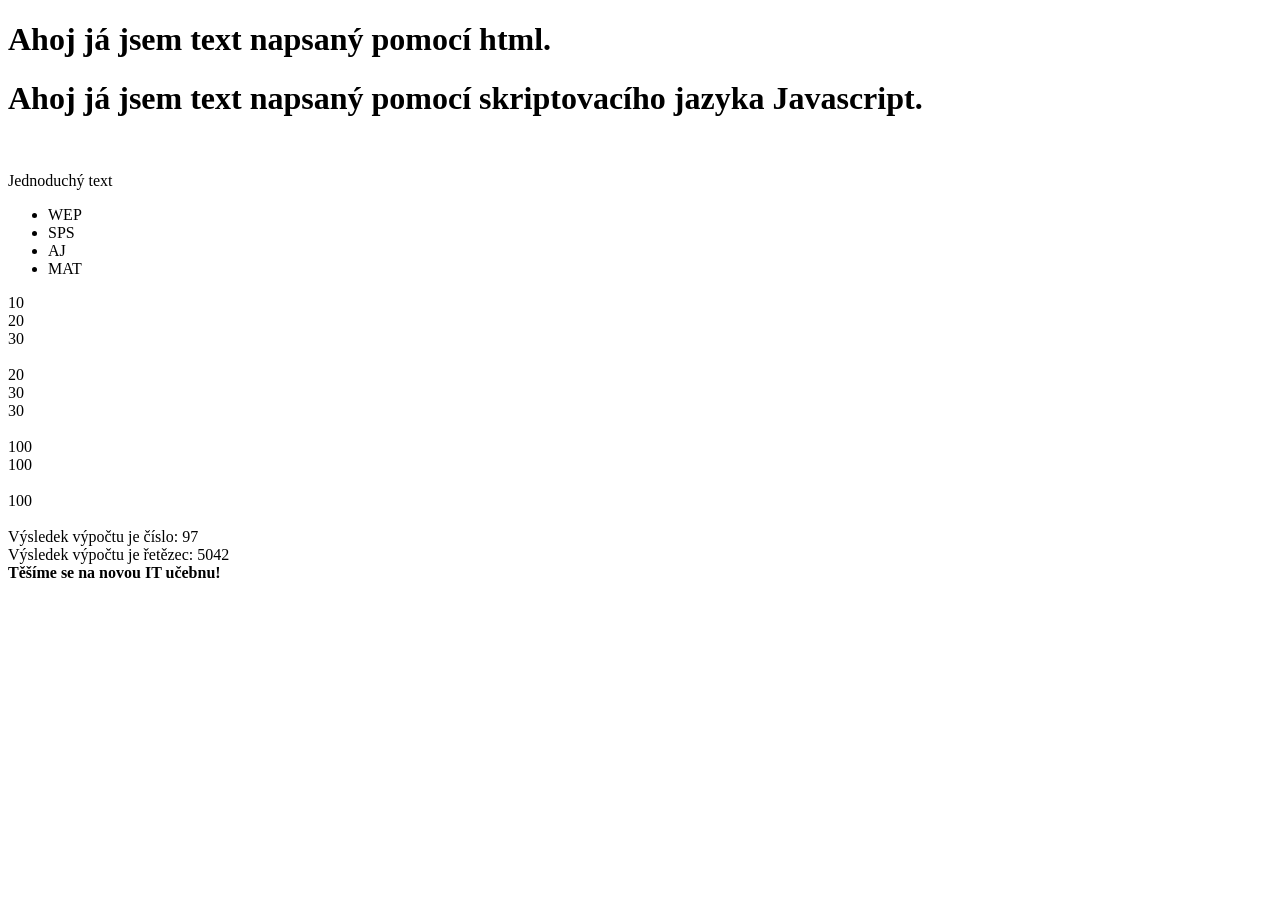
<file: web3/01_prace_promenne/index.html>
<!DOCTYPE html>
<html lang="en">
  <head>
    <meta charset="UTF-8" />
    <meta name="viewport" content="width=device-width, initial-scale=1.0" />
    <title>První script</title>
  </head>
  <body>
    <!--Nadpis napsaný pomocí HTML-->
    <h1>Ahoj já jsem text napsaný pomocí html.</h1>

    <!--Nadpis napsaný pomocí JS-->
    <script>
      document.write(
        "<h1>Ahoj já jsem text napsaný pomocí skriptovacího jazyka Javascript.</h1>"
      );
      document.write("<br />");
      document.write("<p>Jednoduchý text</p>");
      document.write(
        "<ul><li>WEP</li><li>SPS</li><li>AJ</li><li>MAT</li></ul>"
      );

      //Proměnná let je viditelná pouze uvnitř deklarovaného bloku - {}, lze měnit jejich hodnotu
      let promenaLet = 10;

      //Proměnná var je viditelná i mimo deklarovaný blok tj. vytvoří globální proměnnou - {}, lze měnit jejich hodnotu
      var promenaVar = 20;

      //Proměnná const je viditelná pouze uvnitř deklarovaného bloku - {}, nelze měnit její hodnotu
      const promenaConst = 30;

      document.write(promenaLet + "<br />");
      document.write(promenaVar + "<br />");
      document.write(promenaConst + "<br />");
      document.write("<br />");

      promenaLet += 10;
      promenaVar += 10;
      //promenaConst += 10; //Tohle nelze udělat - program zde padá

      document.write(promenaLet + "<br />");
      document.write(promenaVar + "<br />");
      document.write(promenaConst + "<br />");
      document.write("<br />");

      //Deklarovaný blok
      {
        let novaPromennaLet = 100;
        var novaPromennaVar = 100;

        document.write(novaPromennaLet + "<br />");
        document.write(novaPromennaVar + "<br />");
      }
      document.write("<br />");
      //document.write(novaPromennaLet + "<br />"); //Nelze vypsat narozdíl od novaPromennaVar
      document.write(novaPromennaVar + "<br />");
      document.write("<br />");

      //Bezpečnější varianta je let a const
      let a = 55;
      let b = 42;
      let vysledek = a + b;
      document.write("Výsledek výpočtu je číslo: " + vysledek + "<br />");

      //Bacha na proměnné v JS, může nastat situace, kdy jsou zvoleny špatně, typicky u formulářů.
      a = "50";
      vysledek = a + b;
      document.write("Výsledek výpočtu je řetězec: " + vysledek + "<br />");

      let retezec = "Těšíme se na novou IT učebnu!";
      document.write("<b>" + retezec + "</b><br />");
    </script>
  </body>
</html>
</file>
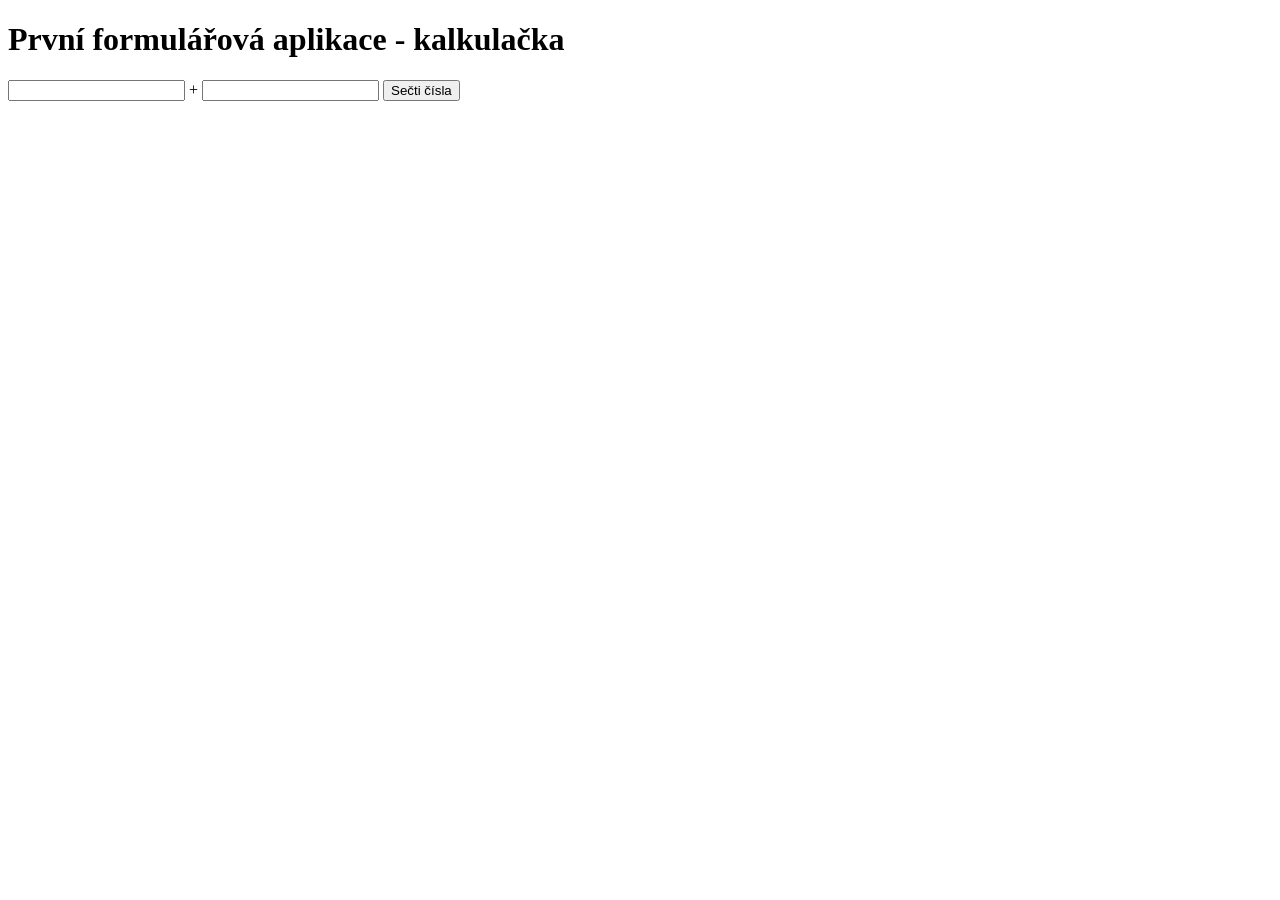
<file: web3/02_prace_vstupy/index.html>
<!DOCTYPE html>
<html lang="en">
  <head>
    <meta charset="UTF-8" />
    <meta name="viewport" content="width=device-width, initial-scale=1.0" />
    <title>Kalkulačka</title>
  </head>
  <body>
    <h1>První formulářová aplikace - kalkulačka</h1>
    <input type="text" id="number1" /> +
    <input type="text" id="number2" />
    <button id="button">Sečti čísla</button>
    <p id="result"></p>

    <!--Import scriptu-->
    <script src="./kalukacka.js"></script>
  </body>
</html>
</file>
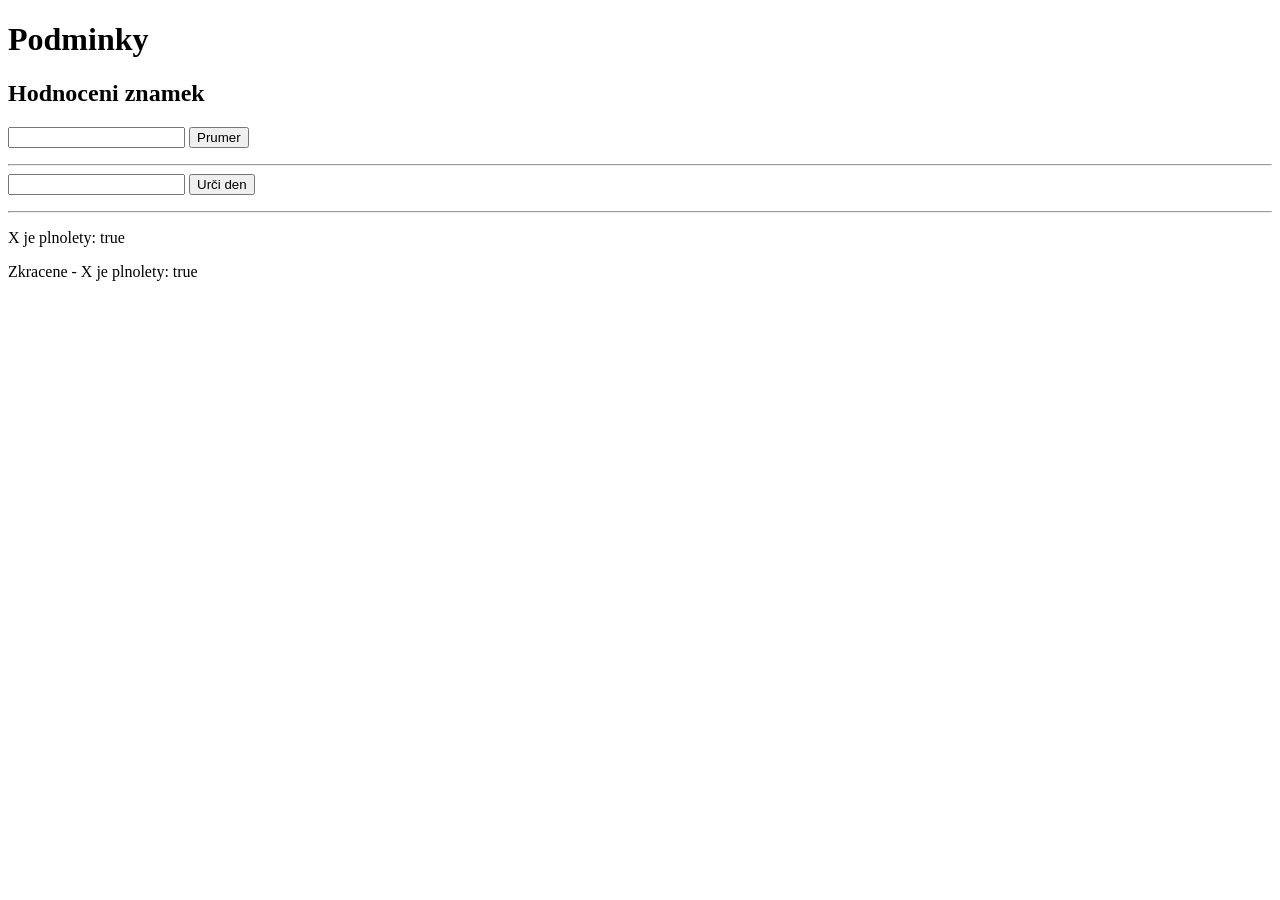
<file: web3/03_prace_podminky/index.html>
<!DOCTYPE html>
<html lang="en">
  <head>
    <meta charset="UTF-8" />
    <meta name="viewport" content="width=device-width, initial-scale=1.0" />
    <title>Podminky</title>
  </head>
  <body>
    <h1>Podminky</h1>
    <h2>Hodnoceni znamek</h2>
    <input type="text" id="inputAvg" />
    <button id="buttonAvg">Prumer</button>
    <p id="resultAvg"></p>

    <hr />
    <input type="text" id="inputWeek" />
    <button id="buttonWeek">Urči den</button>
    <p id="resultWeek"></p>

    <hr />
    <p id="longIf"></p>
    <p id="shortIf"></p>
    <script src="./podminky.js"></script>
  </body>
</html>
</file>
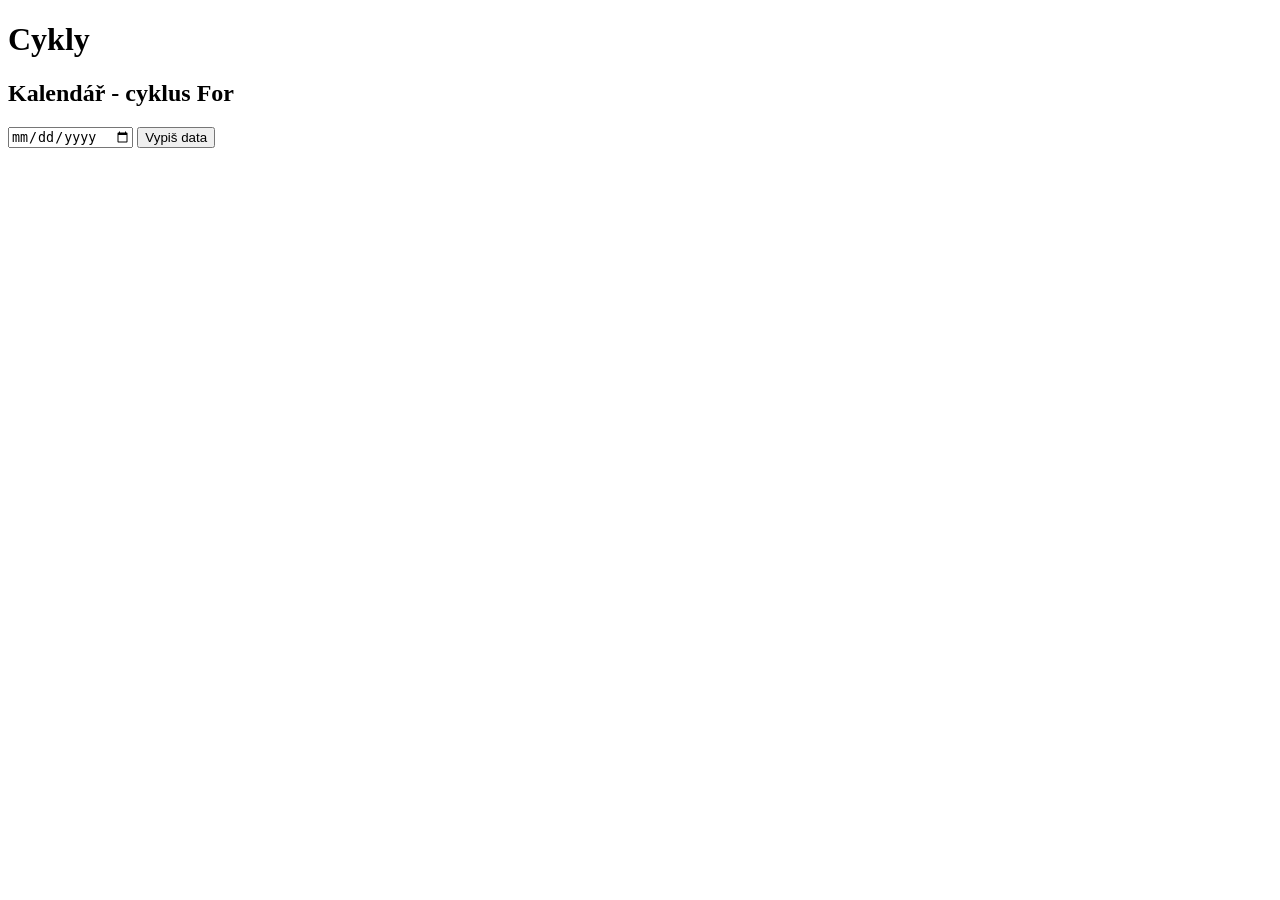
<file: web3/04_prace_cykly/index.html>
<!doctype html>
<html lang="en">
  <head>
    <meta charset="UTF-8" />
    <meta name="viewport" content="width=device-width, initial-scale=1.0" />
    <title>Cykly</title>
  </head>
  <body>
    <h1>Cykly</h1>
    <h2>Kalendář - cyklus For</h2>
    <input type="date" id="kalendar" />
    <button id="kalendarTlacitko">Vypiš data</button>
    <div id="vysledekKalendar"></div>
  </body>
  
  <script src="./kalendar.js"></script>
</html>
</file>
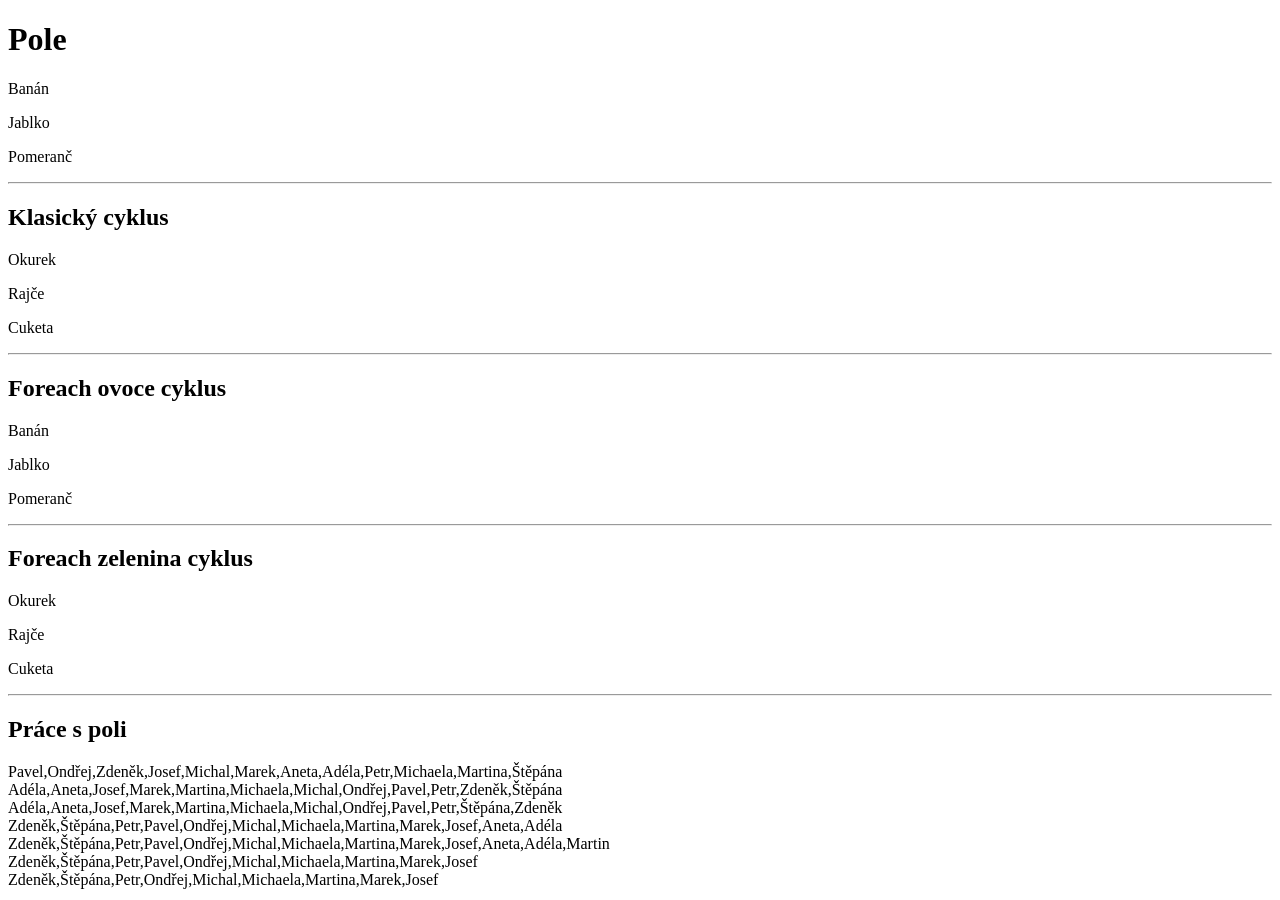
<file: web3/05_Pole/index.html>
<!doctype html>
<html lang="en">
  <head>
    <meta charset="UTF-8" />
    <meta name="viewport" content="width=device-width, initial-scale=1.0" />
    <title>Pole</title>
  </head>
  <body>
    <h1>Pole</h1>
    <div id="ovoce"></div>
    <hr />
    <h2>Klasický cyklus</h2>
    <div id="zelenina"></div>
    <hr />
    <h2>Foreach ovoce cyklus</h2>
    <div id="foreachOvoce"></div>
    <hr />
    <h2>Foreach zelenina cyklus</h2>
    <div id="foreachZelenina"></div>

    <hr />
    <h2>Práce s poli</h2>
    <div id="jmenaVypis"></div>
    <div id="jmenaSetrizena"></div>
    <div id="jmenaSetrizenaVCestine"></div>
    <div id="jmenaSetrizenaObracene"></div>
    <div id="vlozeniPrvku"></div>
    <div id="odstraneniPrvku"></div>
    <div id="odstraneniPrvkuNaIndexu"></div>
  </body>

  <script src="./pole.js"></script>
  <script src="./seznam.js"></script>
</html>
</file>
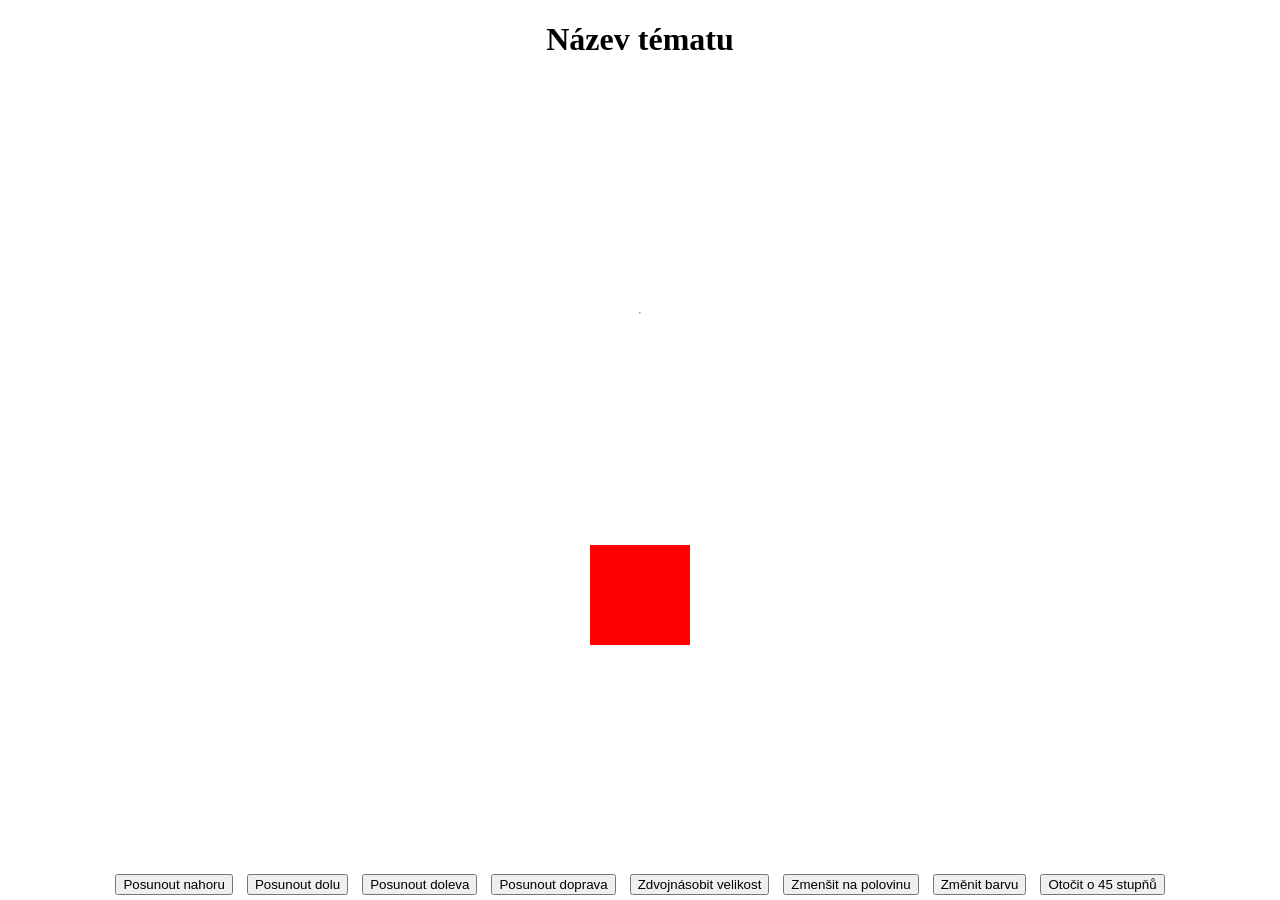
<file: web3/06_opakovani/index.html>
<!DOCTYPE html>
<html lang="en">
  <head>
    <meta charset="UTF-8" />
    <meta name="viewport" content="width=device-width, initial-scale=1.0" />
    <link rel="stylesheet" type="text/css" href="./style.css" />
    <title>Struktura</title>
  </head>
  <body>
    <h1 id="hlavni-nadpis">Název tématu</h1>
    <hr />
    <div id="animatedElement"></div>
    <div>
      <button id="moveUpButton">Posunout nahoru</button>
      <button id="moveDownButton">Posunout dolu</button>
      <button id="moveLeftButton">Posunout doleva</button>
      <button id="moveRightButton">Posunout doprava</button>
      <button id="doubleSizeButton">Zdvojnásobit velikost</button>
      <button id="halveSizeButton">Zmenšit na polovinu</button>
      <button id="changeColorButton">Změnit barvu</button>
      <button id="rotateButton">Otočit o 45 stupňů</button>
    </div>
  </body>
  <script src="./script.js"></script>
</html>
</file>
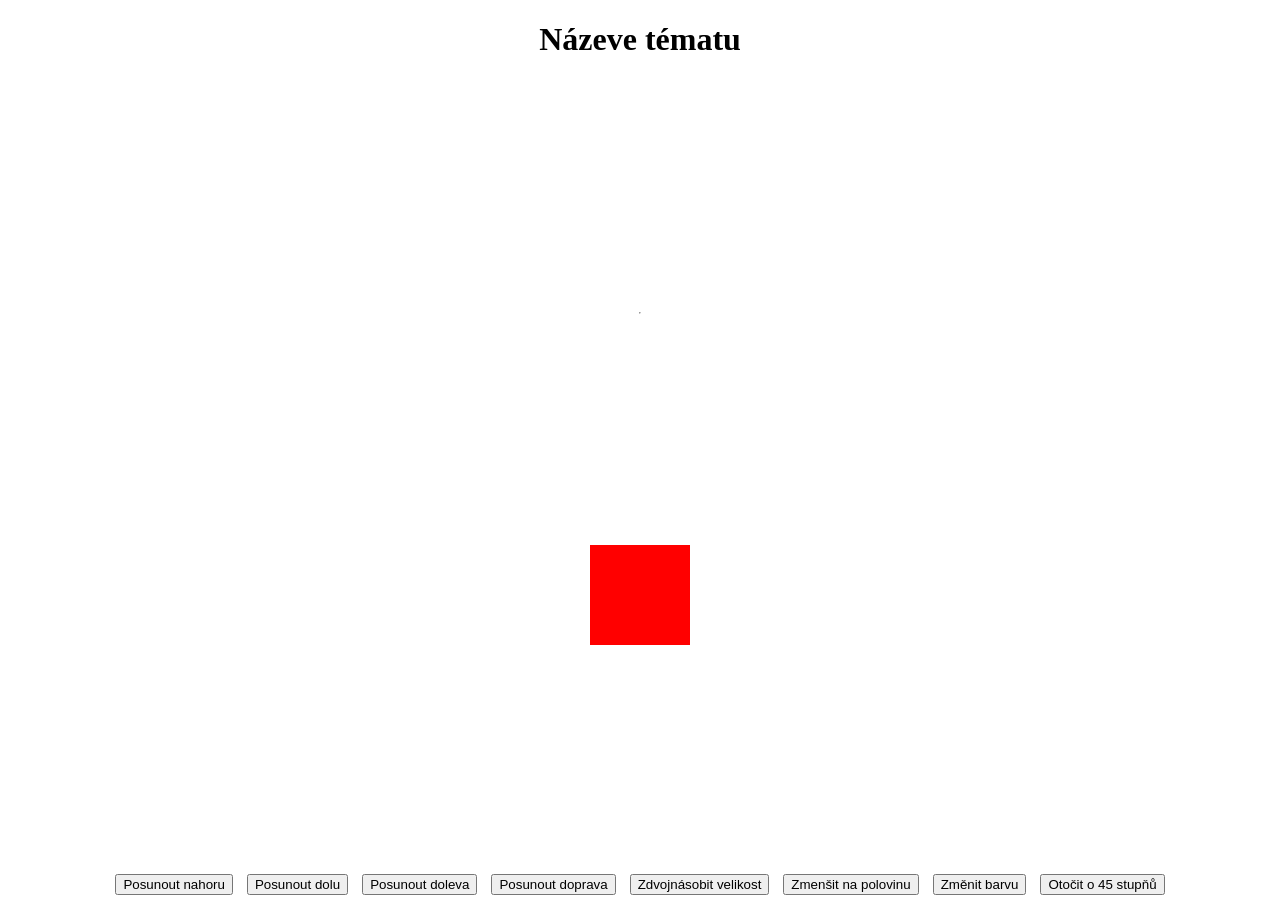
<file: web3/7_Struktura_Animace/index.html>
<!DOCTYPE html>
<html lang="en">
  <head>
    <meta charset="UTF-8" />
    <meta name="viewport" content="width=device-width, initial-scale=1.0" />
    <link rel="stylesheet" type="text/css" href="./style.css" />
    <title>Struktura</title>
  </head>
  <body>
    <h1 id="hlavni-nadpis">Názeve tématu</h1>
    <hr />
    <div id="animatedElement"></div>
    <div>
      <button id="moveUpButton">Posunout nahoru</button>
      <button id="moveDownButton">Posunout dolu</button>
      <button id="moveLeftButton">Posunout doleva</button>
      <button id="moveRightButton">Posunout doprava</button>
      <button id="doubleSizeButton">Zdvojnásobit velikost</button>
      <button id="halveSizeButton">Zmenšit na polovinu</button>
      <button id="changeColorButton">Změnit barvu</button>
      <button id="rotateButton">Otočit o 45 stupňů</button>
    </div>
  </body>
  <script src="./script.js"></script>
</html>
</file>
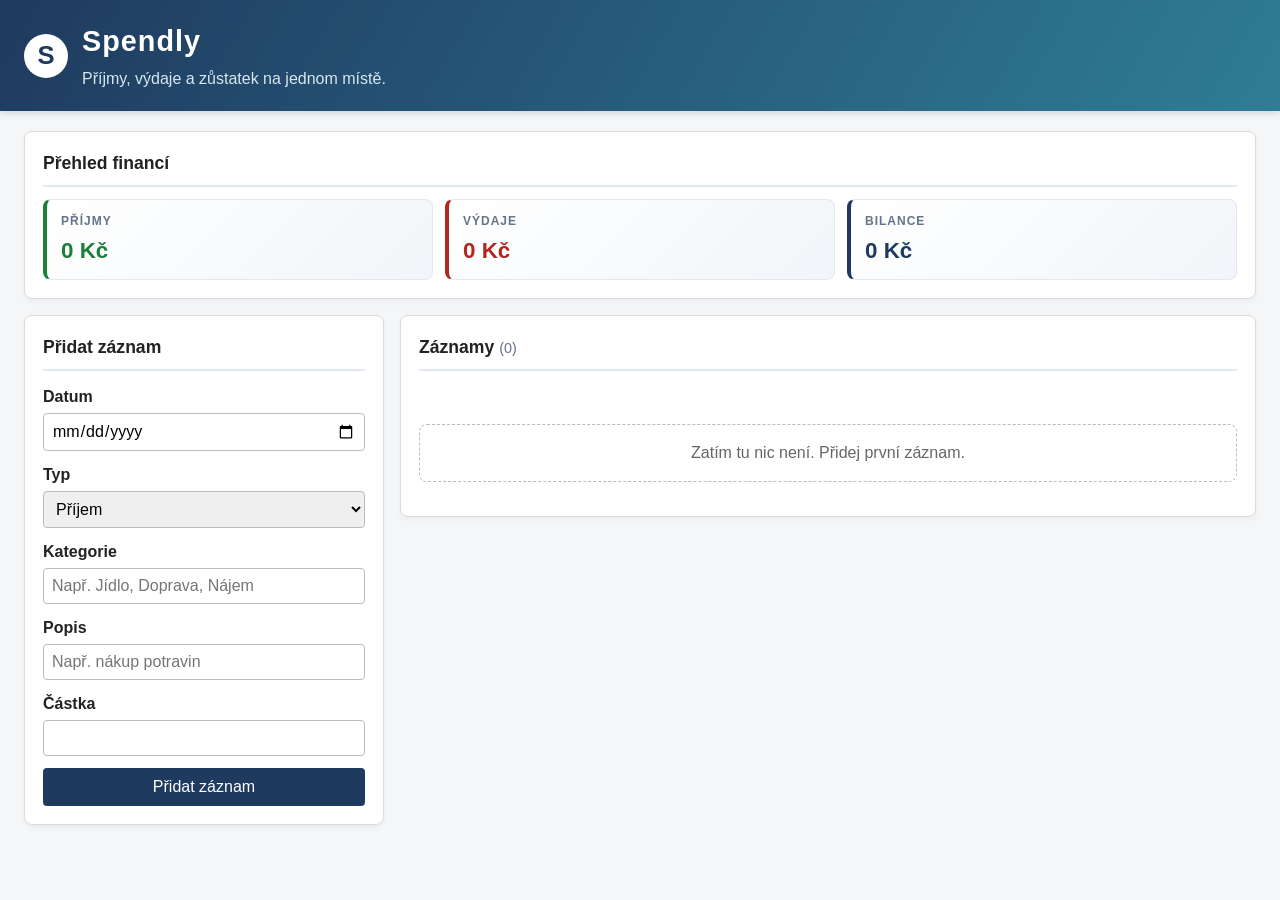
<file: web3/Projekt/index.html>
<!DOCTYPE html>
<html lang="cs">
<head>
    <meta charset="UTF-8">
    <meta name="viewport" content="width=device-width, initial-scale=1.0">
    <link rel="icon" href="favicon.ico" type="image/x-icon">
    <link rel="stylesheet" href="style.css">
    <title>Spendly, přehledné účetnictví</title>
</head>
<body>
    <header>
        <span class="logo">S</span>
        <div>
            <h1>Spendly</h1>
            <p>Příjmy, výdaje a zůstatek na jednom místě.</p>
        </div>
    </header>

    <main class="rozlozeni">
        <section id="souhrn">
            <h2>Přehled financí</h2>
            <p><span class="popisek">Příjmy</span><span class="hodnota" id="souhrnPrijmy">0 Kč</span></p>
            <p><span class="popisek">Výdaje</span><span class="hodnota" id="souhrnVydaje">0 Kč</span></p>
            <p><span class="popisek">Bilance</span><span class="hodnota" id="souhrnBilance">0 Kč</span></p>
        </section>

        <section>
            <h2>Přidat záznam</h2>
            <form id="formularTransakce">
                <div>
                    <label for="datum">Datum</label>
                    <input type="date" id="datum" name="datum">
                </div>
                <div>
                    <label for="typ">Typ</label>
                    <select id="typ" name="typ">
                        <option value="prijem">Příjem</option>
                        <option value="vydaj">Výdaj</option>
                    </select>
                </div>
                <div>
                    <label for="kategorie">Kategorie</label>
                    <input type="text" id="kategorie" name="kategorie" placeholder="Např. Jídlo, Doprava, Nájem">
                </div>
                <div>
                    <label for="popis">Popis</label>
                    <input type="text" id="popis" name="popis" placeholder="Např. nákup potravin">
                </div>
                <div>
                    <label for="castka">Částka</label>
                    <input type="number" id="castka" name="castka" min="0.01" step="0.01">
                </div>
                <button type="submit" id="tlacitkoOdeslat">Přidat záznam</button>
                <button type="button" id="tlacitkoZrusit" class="zrusit" hidden>Zrušit úpravu</button>
            </form>
        </section>

        <section>
            <h2>Záznamy <span id="pocetZaznamu" class="pocet">(0)</span></h2>
            <p id="zprava" class="zprava" role="status"></p>
            <p id="prazdnyStav">Zatím tu nic není. Přidej první záznam.</p>
            <table id="tabulka">
                <thead>
                    <tr>
                        <th>Datum</th>
                        <th>Typ</th>
                        <th>Kategorie</th>
                        <th>Popis</th>
                        <th class="castka">Částka</th>
                        <th>Akce</th>
                    </tr>
                </thead>
                <tbody id="tabulkaTela"></tbody>
            </table>
        </section>
    </main>

    <script src="script.js"></script>
</body>
</html>
</file>
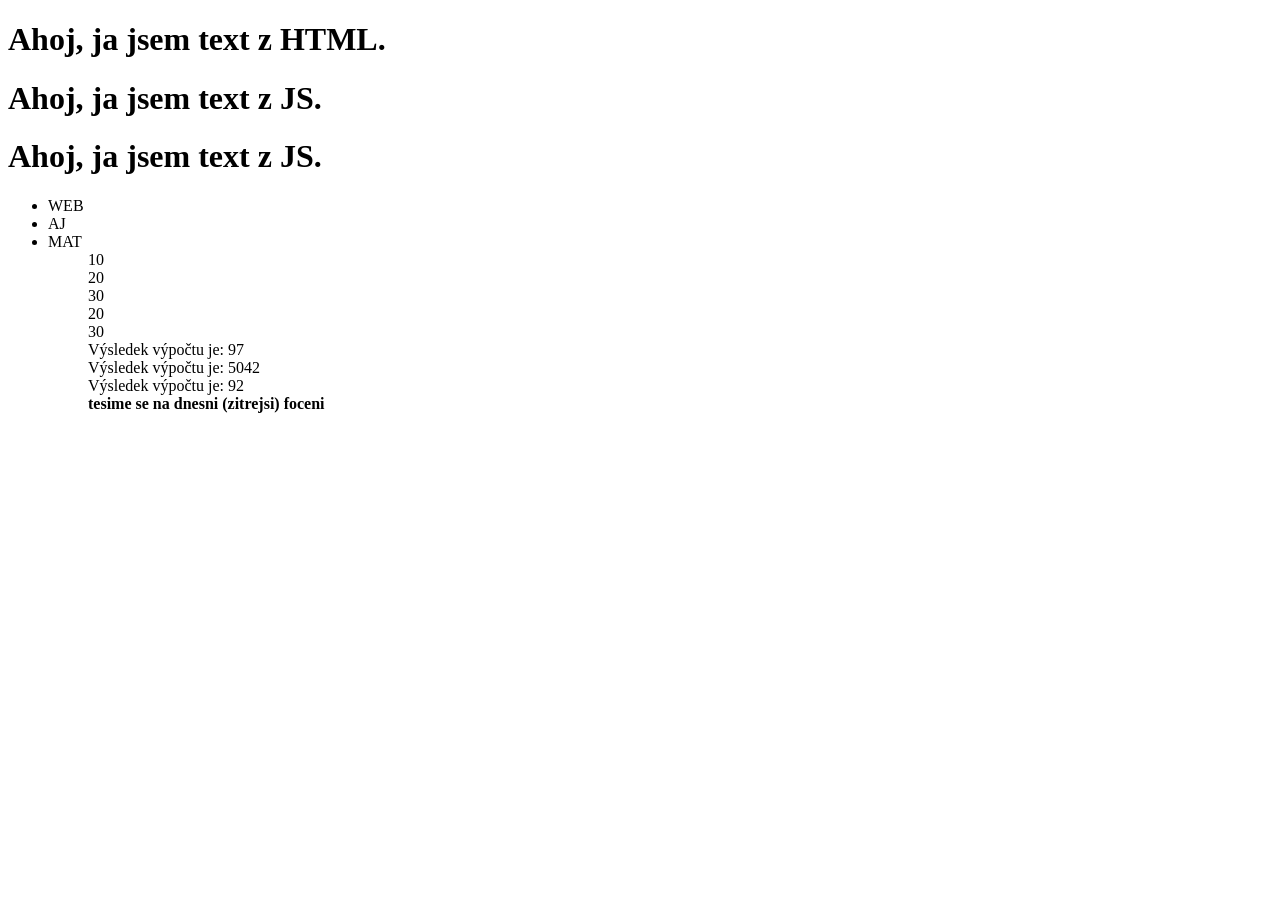
<file: web3/prvni hodina/index.html>
<!DOCTYPE html>
<html lang="en">
<head>
    <meta charset="UTF-8">
    <meta name="viewport" content="width=device-width, initial-scale=1.0">
    <title>Document</title>
</head>
<body>
    <h1>Ahoj, ja jsem text z HTML.</h1>
    
    <script>
        document.write("<h1>Ahoj, ja jsem text z JS.</h1>");
        document.write("<h1>Ahoj, ja jsem text z JS.</h1>");
        document.write("<ul><li>WEB</li><li>AJ</li><li>MAT</li><ul>");

        let promennaLet = 10;
        var promennaVar = 20;
        /*{
            let promennaLet = 10;
            var promennaVar = 20;
        }*/

        const konstanta = 30;

        document.write(promennaLet + "<br />");
        document.write(promennaVar + "<br />");
        document.write(konstanta + "<br />");

            promennaLet += 10;
            promennaVar += 10;
      //      konstanta += 10; nelze zmenit hodnotu konstanty

        document.write(promennaLet + "<br />");
        document.write(promennaVar + "<br />");
      //  document.write(konstanta + "<br />");

      let a = 55;
      let b = 42;
            let vysledek = a + b; // 97
            document.write("Výsledek výpočtu je: " + vysledek + "<br />");


            a = "50";
            vysledek = a + b; // 5042
            document.write("Výsledek výpočtu je: " + vysledek + "<br />");

            a = parseInt(a);
            vysledek = a + b; // 92
            document.write("Výsledek výpočtu je: " + vysledek + "<br />");

    let retezec = "tesime se na dnesni (zitrejsi) foceni";
    document.write("<b>" + retezec + "</b><br />");
    </script>
</body>
</html>
</file>
<file: web3/06_opakovani/style.css>
body {
  margin: 0;
  display: flex;
  flex-direction: column;
  align-items: center;
  justify-content: space-between;
  height: 100vh;
}

#animatedElement {
  width: 100px;
  height: 100px;
  background-color: red;
  position: relative;
  transition: all 0.5s ease; /* Přidáno pro plynulou animaci */
}

button {
  margin: 5px;
}
</file>
<file: web3/7_Struktura_Animace/style.css>
body {
  margin: 0;
  display: flex;
  flex-direction: column;
  align-items: center;
  justify-content: space-between;
  height: 100vh;
}

#animatedElement {
  width: 100px;
  height: 100px;
  background-color: red;
  position: relative;
  transition: all 0.5s ease; /* Přidáno pro plynulou animaci */
}

button {
  margin: 5px;
}
</file>
<file: web3/Projekt/style.css>
* {
    box-sizing: border-box;
}

body {
    margin: 0;
    font-family: Arial, sans-serif;
    font-size: 16px;
    line-height: 1.5;
    background: #f4f6f8;
    color: #222;
}

header {
    background: linear-gradient(120deg, #1f3a5f, #2f7d95);
    color: white;
    padding: 20px 24px;
    box-shadow: 0 2px 8px rgba(0, 0, 0, 0.15);
    display: flex;
    align-items: center;
    gap: 14px;
}

.logo {
    display: inline-flex;
    align-items: center;
    justify-content: center;
    width: 44px;
    height: 44px;
    border-radius: 50%;
    background: white;
    color: #1f3a5f;
    font-size: 1.6rem;
    font-weight: bold;
    flex-shrink: 0;
}

header h1 {
    margin: 0;
    font-size: 1.8rem;
    letter-spacing: 1px;
}

header p {
    margin: 4px 0 0;
    color: #d6e8f0;
}

.rozlozeni {
    display: grid;
    grid-template-columns: minmax(280px, 360px) 1fr;
    gap: 16px;
    align-items: start;
    padding: 20px 24px 32px;
}

.rozlozeni section {
    background: white;
    border: 1px solid #dcdcdc;
    border-radius: 8px;
    padding: 18px;
    box-shadow: 0 2px 6px rgba(15, 23, 42, 0.05);
    animation: objevitSe 0.4s ease both;
}

@keyframes objevitSe {
    from {
        opacity: 0;
        transform: translateY(12px);
    }
    to {
        opacity: 1;
        transform: translateY(0);
    }
}

.rozlozeni h2 {
    margin-top: 0;
    padding-bottom: 8px;
    border-bottom: 2px solid #e2e8f0;
    font-size: 1.1rem;
}

.pocet {
    color: #64748b;
    font-size: 0.9rem;
    font-weight: normal;
}

.zprava {
    min-height: 1.4em;
    margin: 0 0 8px;
    color: #1b7f3a;
    font-weight: bold;
}

.zprava.chyba {
    color: #b3261e;
}

#souhrn {
    grid-column: 1 / -1;
    display: flex;
    flex-wrap: wrap;
    gap: 12px;
    align-items: center;
}

#souhrn h2 {
    width: 100%;
    margin-bottom: 0;
}

#souhrn p {
    flex: 1;
    min-width: 170px;
    margin: 0;
    padding: 12px 14px;
    background: linear-gradient(135deg, #ffffff, #f1f5f9);
    border: 1px solid #e2e8f0;
    border-left: 4px solid #cbd5e1;
    border-radius: 8px;
    transition: box-shadow 0.2s;
}

#souhrn p:hover {
    box-shadow: 0 4px 10px rgba(15, 23, 42, 0.08);
}

#souhrn p:nth-child(2) {
    border-left-color: #1b7f3a;
}

#souhrn p:nth-child(3) {
    border-left-color: #b3261e;
}

#souhrn p:nth-child(4) {
    border-left-color: #1f3a5f;
}

.popisek {
    display: block;
    margin-bottom: 4px;
    color: #64748b;
    font-size: 0.75rem;
    font-weight: bold;
    letter-spacing: 1px;
    text-transform: uppercase;
}

#souhrn .hodnota {
    display: block;
    font-size: 1.4rem;
    font-weight: bold;
}

#souhrnPrijmy {
    color: #1b7f3a;
}

#souhrnVydaje {
    color: #b3261e;
}

#souhrnBilance {
    color: #1f3a5f;
}

form {
    display: flex;
    flex-direction: column;
    gap: 12px;
}

label {
    display: block;
    margin-bottom: 4px;
    font-weight: bold;
}

input,
select {
    width: 100%;
    padding: 8px;
    border: 1px solid #bbb;
    border-radius: 4px;
    font-family: inherit;
    font-size: inherit;
}

input:focus,
select:focus {
    outline: 2px solid #1f3a5f;
    outline-offset: 1px;
}

button {
    padding: 10px;
    border: 0;
    border-radius: 4px;
    background: #1f3a5f;
    color: white;
    font-family: inherit;
    font-size: inherit;
    cursor: pointer;
    transition: background 0.2s, transform 0.2s, box-shadow 0.2s;
}

button:hover {
    background: #162b45;
    transform: translateY(-2px);
    box-shadow: 0 4px 10px rgba(0, 0, 0, 0.15);
}

button:active {
    transform: translateY(0);
}

button.smazat {
    background: #b3261e;
}

button.smazat:hover {
    background: #8c1d17;
}

.akce {
    display: flex;
    gap: 6px;
    align-items: center;
}

.akce button,
button.zrusit {
    padding: 6px 10px;
    font-size: 0.85rem;
    white-space: nowrap;
}

button.zrusit {
    background: #64748b;
}

button.zrusit:hover {
    background: #475569;
}

table {
    width: 100%;
    border-collapse: collapse;
}

th,
td {
    padding: 6px 8px;
    border-bottom: 1px solid #e0e0e0;
    text-align: left;
    transition: background 0.15s;
}

th {
    background: #eef2f7;
    color: #1f3a5f;
}

.typ {
    font-size: 0.8rem;
    font-weight: bold;
    letter-spacing: 0.5px;
    text-transform: uppercase;
}

.typ.prijem {
    color: #1b7f3a;
}

.typ.vydaj {
    color: #b3261e;
}

.castka {
    text-align: right;
    font-weight: bold;
}

.castka.prijem {
    color: #1b7f3a;
}

.castka.vydaj {
    color: #b3261e;
}

tbody tr:nth-child(even) {
    background: #fafafa;
}

tbody tr:hover {
    background: #eef2f7;
}

#prazdnyStav {
    color: #666;
    padding: 16px;
    border: 1px dashed #bbb;
    border-radius: 8px;
    text-align: center;
}

@media (max-width: 900px) {
    .rozlozeni {
        grid-template-columns: 1fr;
        padding: 16px;
    }
}
</file>
